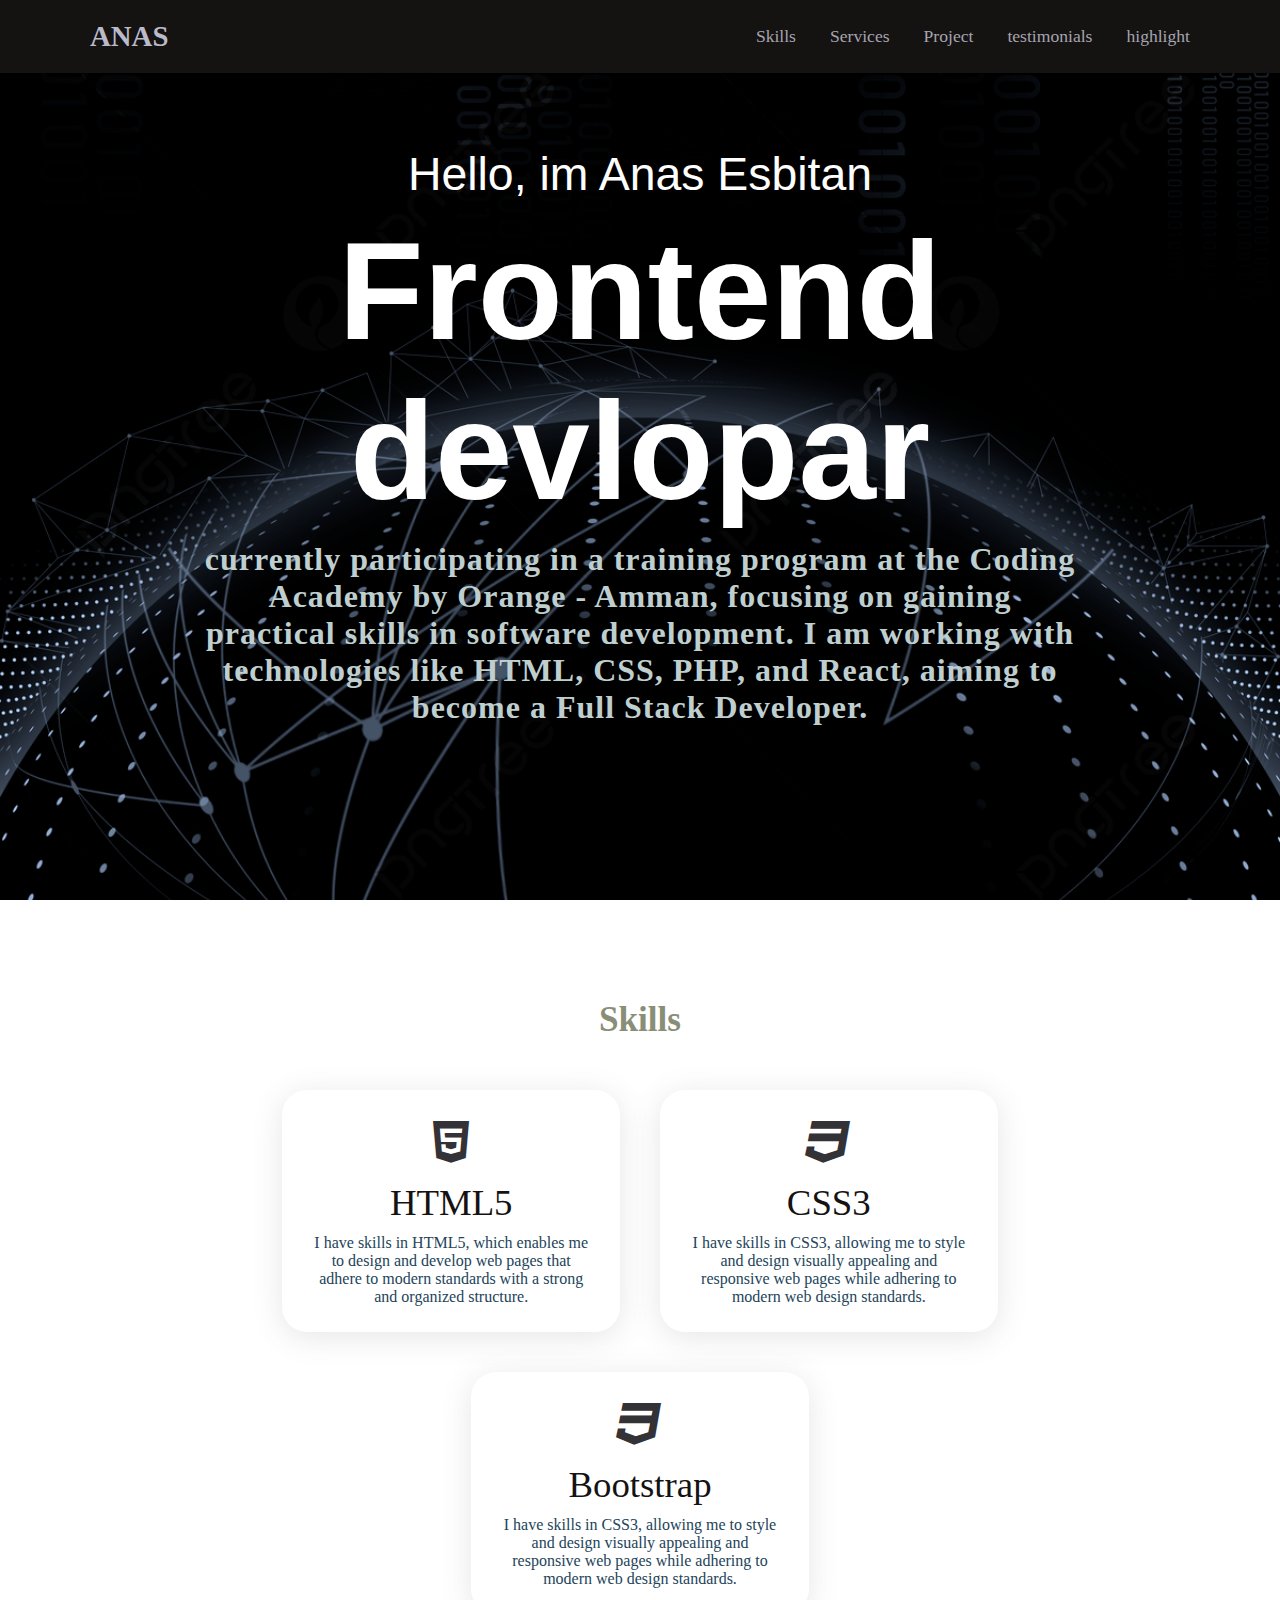
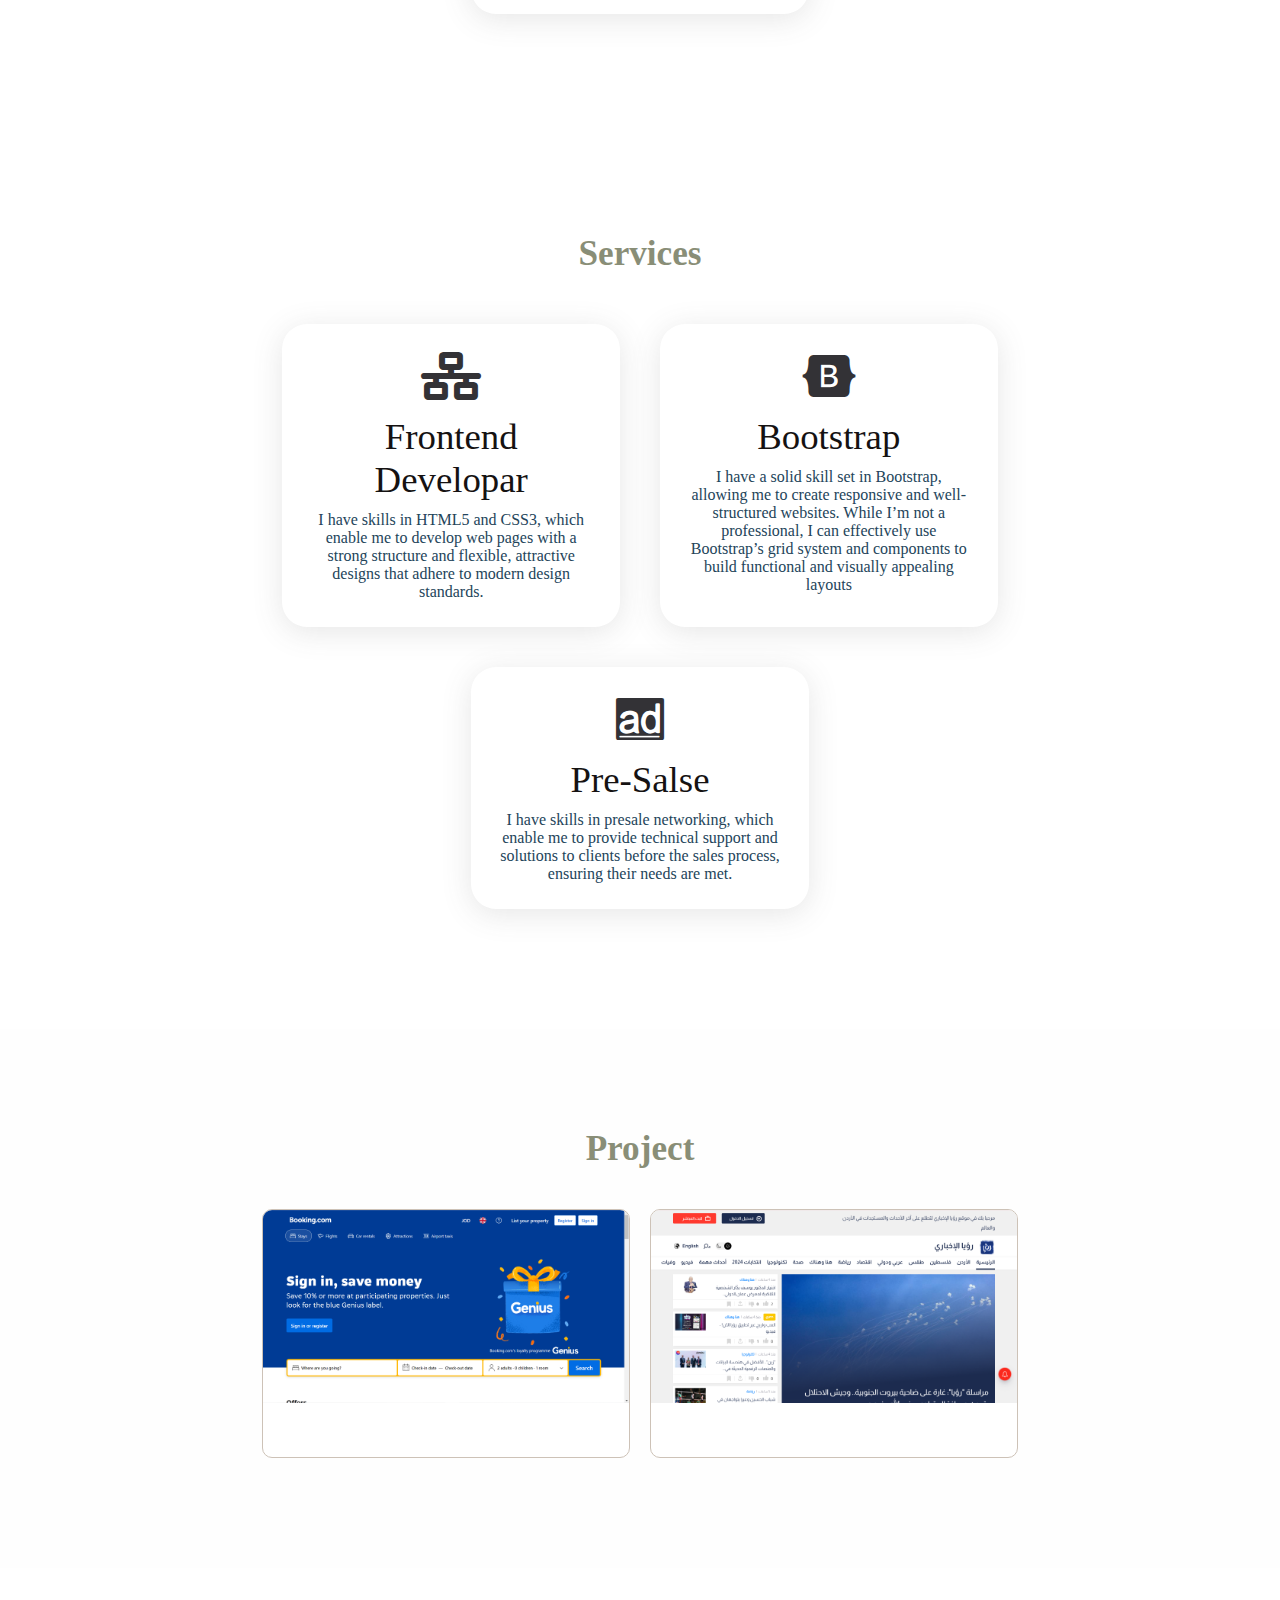
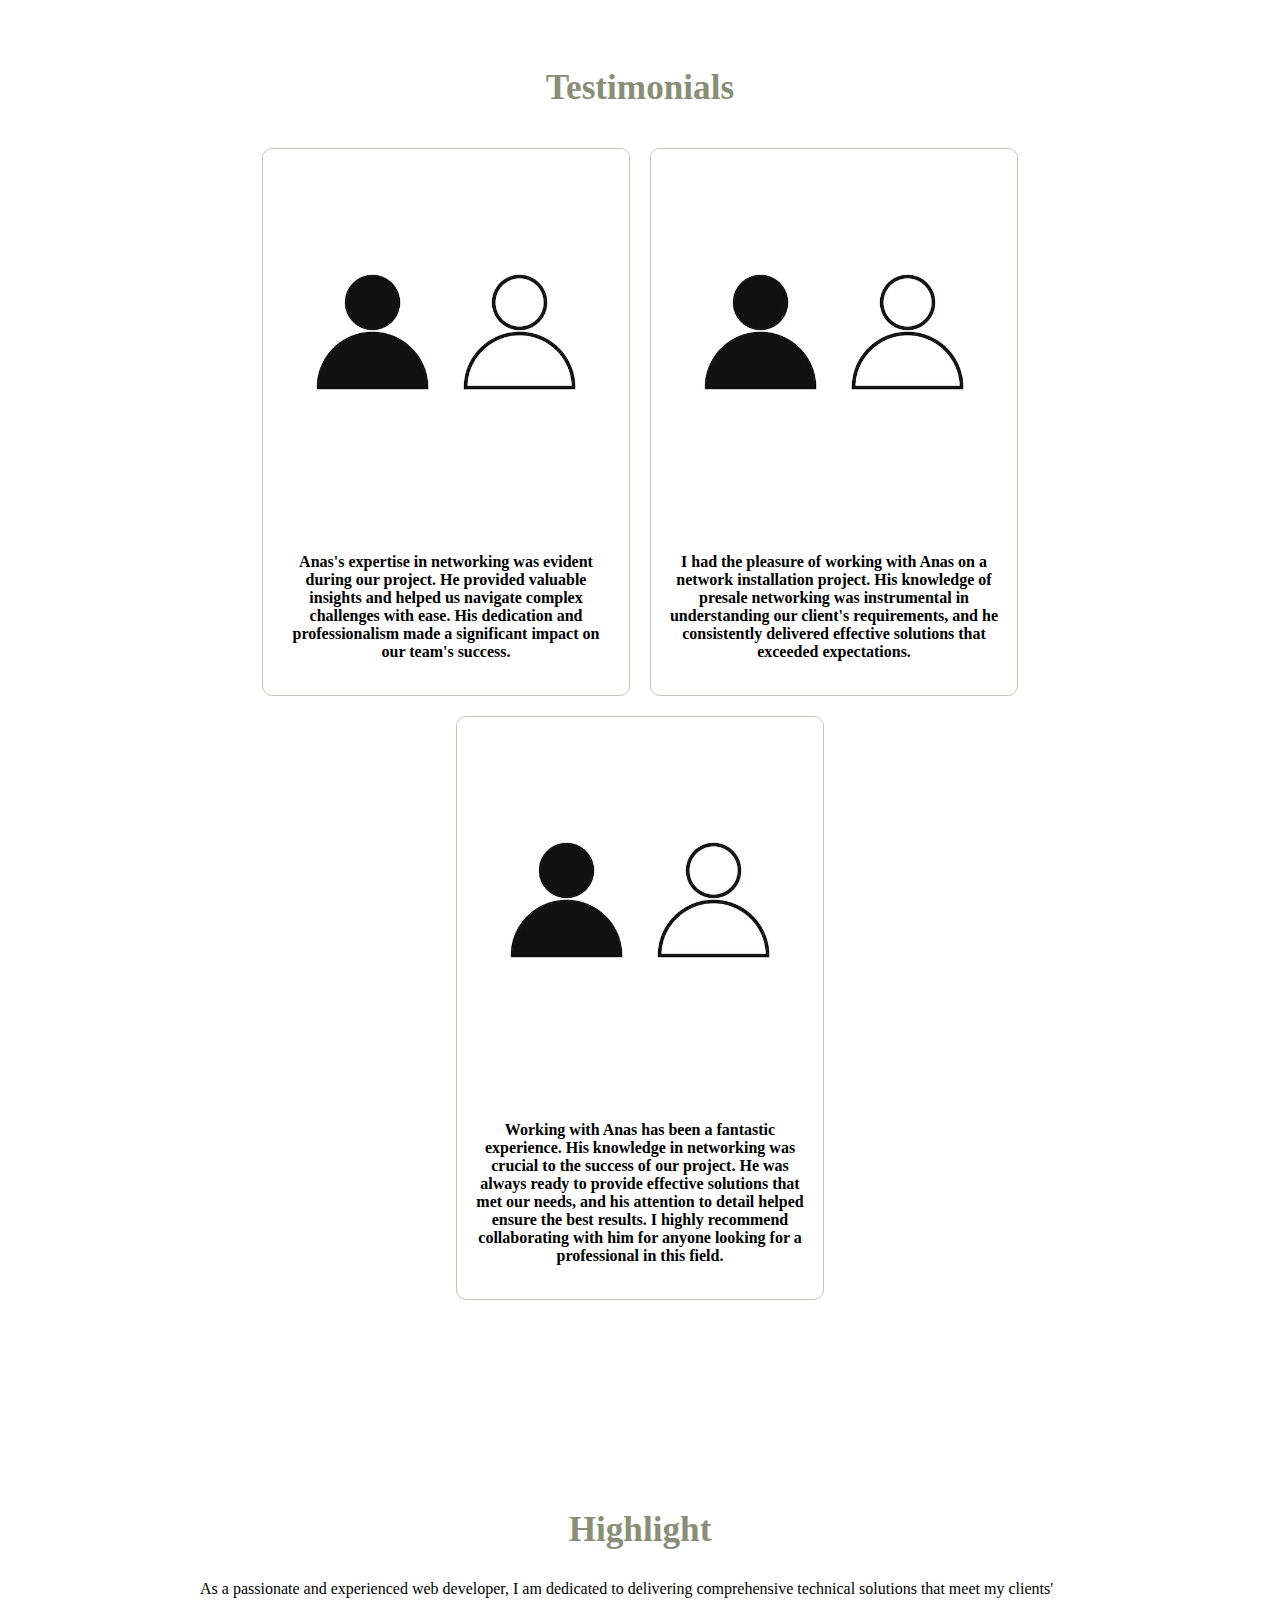
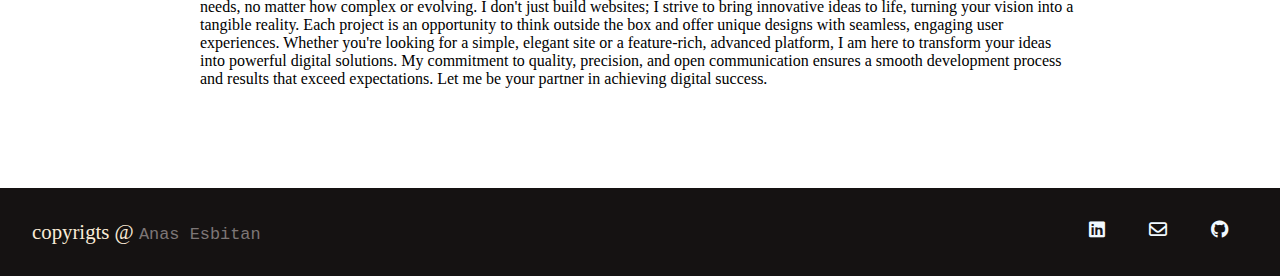
<file: index.html>
<!DOCTYPE html>
<html lang="en">

<head>
    <meta charset="UTF-8">
    <meta name="viewport" content="width=device-width, initial-scale=1.0">
    <link rel="stylesheet" href="https://cdnjs.cloudflare.com/ajax/libs/font-awesome/6.0.0/css/all.min.css">
    <link href="./NewImg.jpg" type="imge/x-icon" rel="icon">
    <link rel="stylesheet" href="Portfolio.css">
    <title>portofolo</title>
</head>
<body>
    <header>
        <!-- halaaaaaaaaaa -->
 <a href="#"class="Logo">Anas</a>
 <nav class="Navigation">
<a href="#skills">Skills</a>
<a href="#services">Services</a>
<a href="#project">Project</a>
<a href="#testimonials">testimonials</a>
<a href="#highlight">highlight</a>
</nav>
 </header>
    <section class="main">
<div>
<h2>Hello, im Anas Esbitan<br><span>Frontend devlopar</span></h2>
 <h3>currently participating in a training program at the Coding Academy by Orange - Amman, focusing on
 gaining practical skills in software development. I am working with technologies like HTML, CSS, PHP,
 and React, aiming to become a Full Stack Developer.</h3><br>
 <a href="#project"     class="Main-btn"></a>
        </div>

    </section>
    <section class="skills" id="skills">
        <h2 class="title">Skills</h2>
        <div class="contint">
            <div class="card">
                <div class="icon">
                    <i class="fa-brands fa-html5"></i>
                </div>
                <div class="info">
                    <h3>HTML5</h3>
                    <p>I have skills in HTML5, which enables me to design and develop web pages that adhere to modern
                        standards with a strong and organized structure.</p>
                </div>
            </div>
            <div class="card">
                <div class="icon">
                    <i class="fa-brands fa-css3"></i>
                </div>
                <div class="info">
                    <h3>CSS3</h3>
                    <p>I have skills in CSS3, allowing me to style and design visually appealing and responsive web
                        pages while adhering to modern web design standards.</p>
                </div>
            </div>
            <div class="card">
                <div class="icon">
                    <i class="fa-brands fa-css3"></i>
                </div>
                <div class="info">
                    <h3>Bootstrap</h3>
                    <p>I have skills in CSS3, 
            allowing me to style and design 
            visually appealing and 
            responsive web
                        pages while adhering to 
            modern web design standards.
            </p>
                </div>
            </div>
        </div>
        </div>

    </section>
    <section class="services" id="services">
        <h2 class="title">Services</h2>
        <div class="contint">
            <div class="card">
                <div class="icon">
                    <i class="fa-solid fa-network-wired"></i>
                </div>
                <div class="info">
                    <h3>Frontend Developar</h3>
                    <p>I have skills in HTML5 and CSS3, which enable me to develop web pages with a strong structure and
                        flexible, attractive designs that adhere to modern design standards.</p>
                </div>

            </div>
            <div class="card">
                <div class="icon">
                    <i class="fa-brands fa-bootstrap"></i>
                </div>
                <div class="info">
                    <h3>Bootstrap</h3>
                    <p>I have a solid skill set in Bootstrap, allowing me to create responsive and well-structured websites. While I’m not a professional, I can effectively use Bootstrap’s grid system and components to build functional and visually appealing layouts</p>
                </div>
            </div>
            <div class="card">
                <div class="icon">
                    <i class="fa-brands fa-adversal"></i>
                </div>
                <div class="info">
                    <h3>Pre-Salse</h3>
                    <p>I have skills in presale networking, which enable me to provide technical support and solutions
                        to clients before the sales process, ensuring their needs are met.</p>
                </div>
            </div>
        </div>
    </section>
    <section class="project" id="project">
        <h2 class="title">Project</h2>
        <div class="contint">
            <div class="project-card">
                <div class="project-img">
                    <img src="./IMG/Bokk2.png">
                </div>
                    <strong class="project-titil">

                    </strong>
            </div>
            <div class="project-card">
                <div class="project-img">
                    <img src="./IMG/roya2.png"><br><br>
                </div>
                <div class="project-info">

                </div>
            </div>
        </div>
    </section>
<section class="testimonials"  id="testimonials">
        <h2 class="title">Testimonials</h2>
        <div class="contint">
            <div class="project-card">
                <div class="project-img">
                    <img src="/IMG/person-icon.avif" alt="">
                </div>
                <div class="project-info">
                    <strong class="project-titil1">
                        <h4>Anas's expertise in networking was evident during our project. He provided valuable insights
                            and helped us navigate complex challenges with ease. His dedication and professionalism made
                            a significant impact on our team's success.</h4>
                    </strong>
                </div>
            </div>
            <div class="project-card">
                <div class="project-img">
                    <img src="/IMG/person-icon.avif">
                </div>
                <div class="project-info">
                    <strong class="project-titil1">
                        <h4>I had the pleasure of working with Anas on a network installation project. His knowledge of
                            presale networking was instrumental in understanding our client's requirements, and he
                            consistently delivered effective solutions that exceeded expectations.</h4>
                    </strong>
                </div>
            </div>
            <div class="project-card">
                <div class="project-img">
                    <img src="/IMG/person-icon.avif">
                </div>
                <div class="project-info">
                    <strong class="project-titil1">
                        <h4>Working with Anas has been a fantastic experience. His knowledge in networking was crucial
                            to the success of our project. He was always ready to provide effective solutions that met
                            our needs, and his attention to detail helped ensure the best results. I highly recommend
                            collaborating with him for anyone looking for a professional in this field.</h4>

                    </strong>
                </div>
            </div>
        </div>
        </div>
        </div>
    </section>

    <section class="highlight" id="highlight">
        <h1 class="title">Highlight </h1>
        <div class="contint">
            <!-- <div class="project-card">   -->
            <p>As a passionate and experienced web developer, I am dedicated to delivering comprehensive technical
                solutions that meet my clients' needs, no matter how complex or evolving. I don't just build websites; I
                strive to bring innovative ideas to life, turning your vision into a tangible reality. Each project is
                an opportunity to think outside the box and offer unique designs with seamless, engaging user
                experiences. Whether you're looking for a simple, elegant site or a feature-rich, advanced platform, I
                am here to transform your ideas into powerful digital solutions. My commitment to quality, precision,
                and open communication ensures a smooth development process and results that exceed expectations. Let me
                be your partner in achieving digital success.</p>
        </div>

    </section>

    <footer class="footer">
        <p>copyrigts @ <samp>Anas Esbitan</samp></p>
        <div class="social-icon2">

            <a href="https://www.linkedin.com/in/anas-esbitan-467774204/" target="_blank"><i class="fa-brands fa-linkedin"></i></a>
            <a href="mailto:anasesbitan7@gmail.com" target="_blank"><i class="fa-regular fa-envelope"></i></a>
            <a href="https://github.com/Anas-Esbitan" target="_blank"><i class="fa-brands fa-github"></i></a>

        </div>
    </footer>
</body>

</html>
</file>
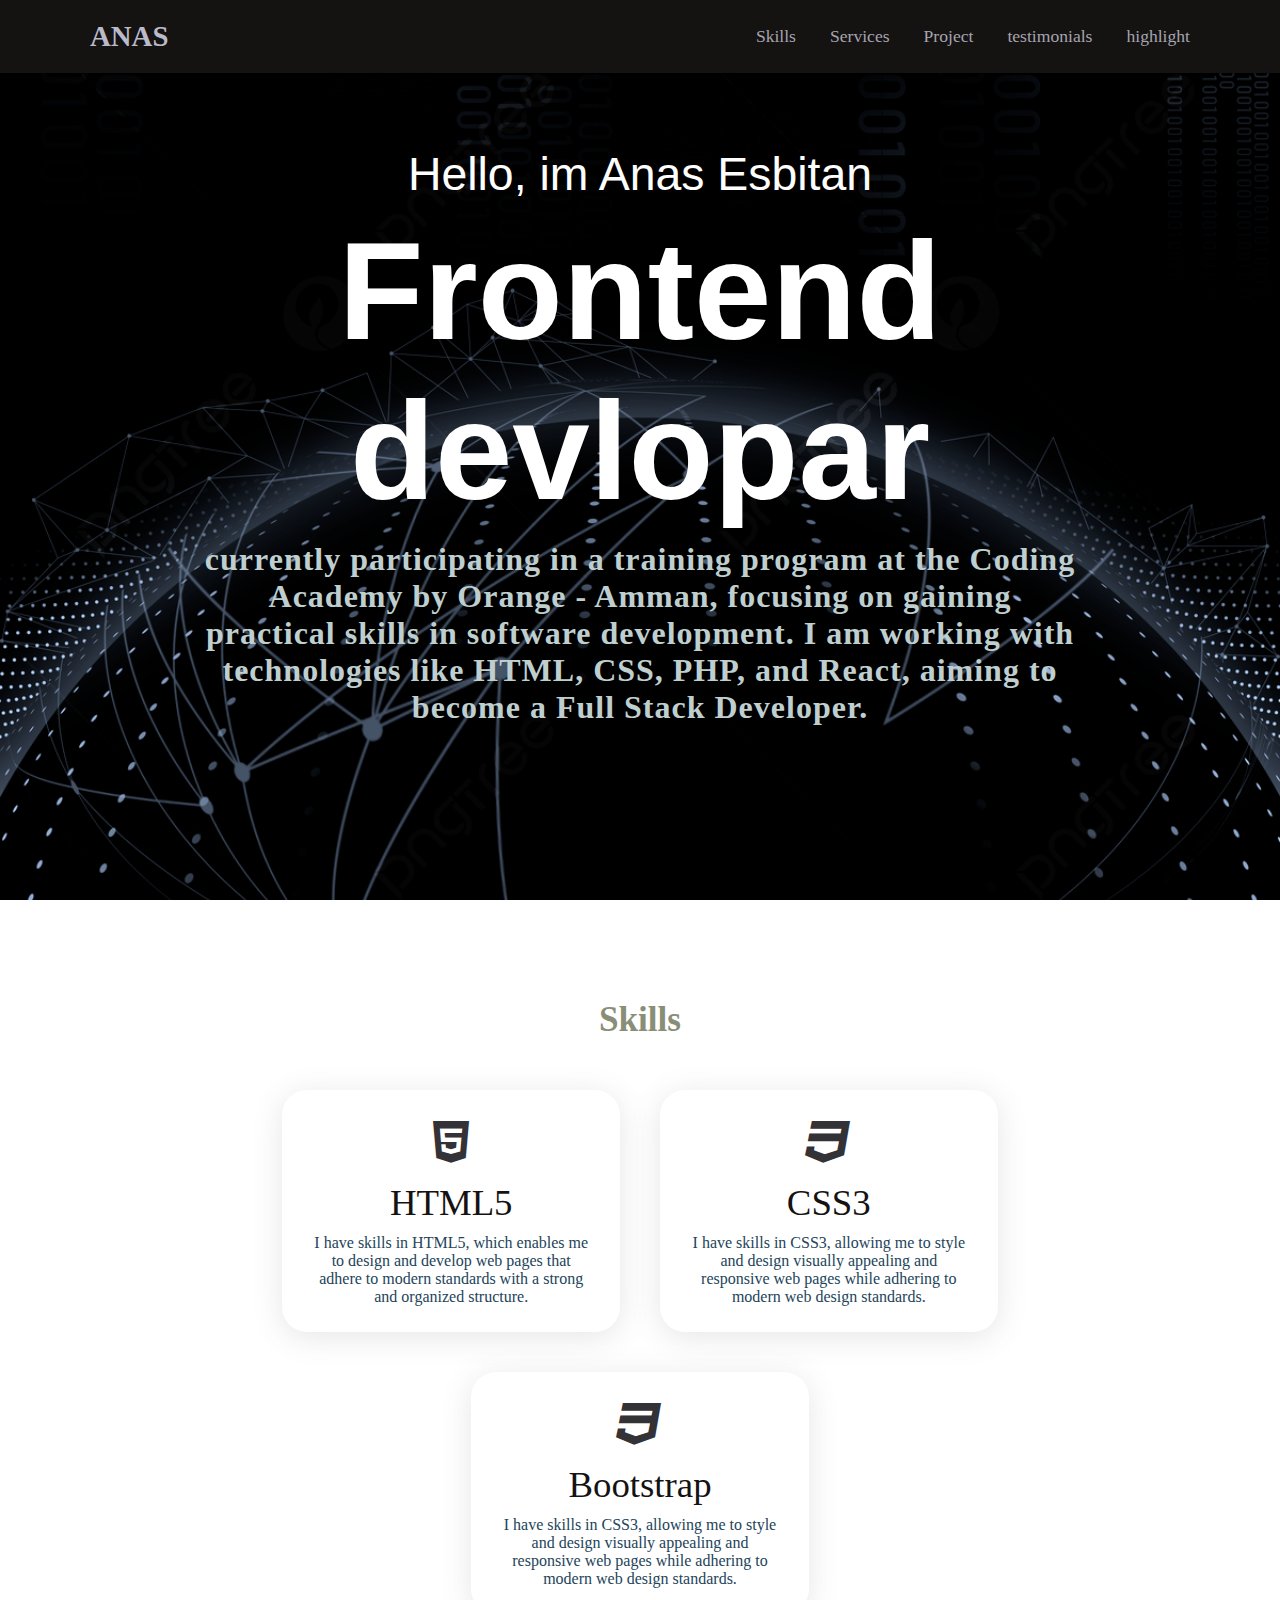
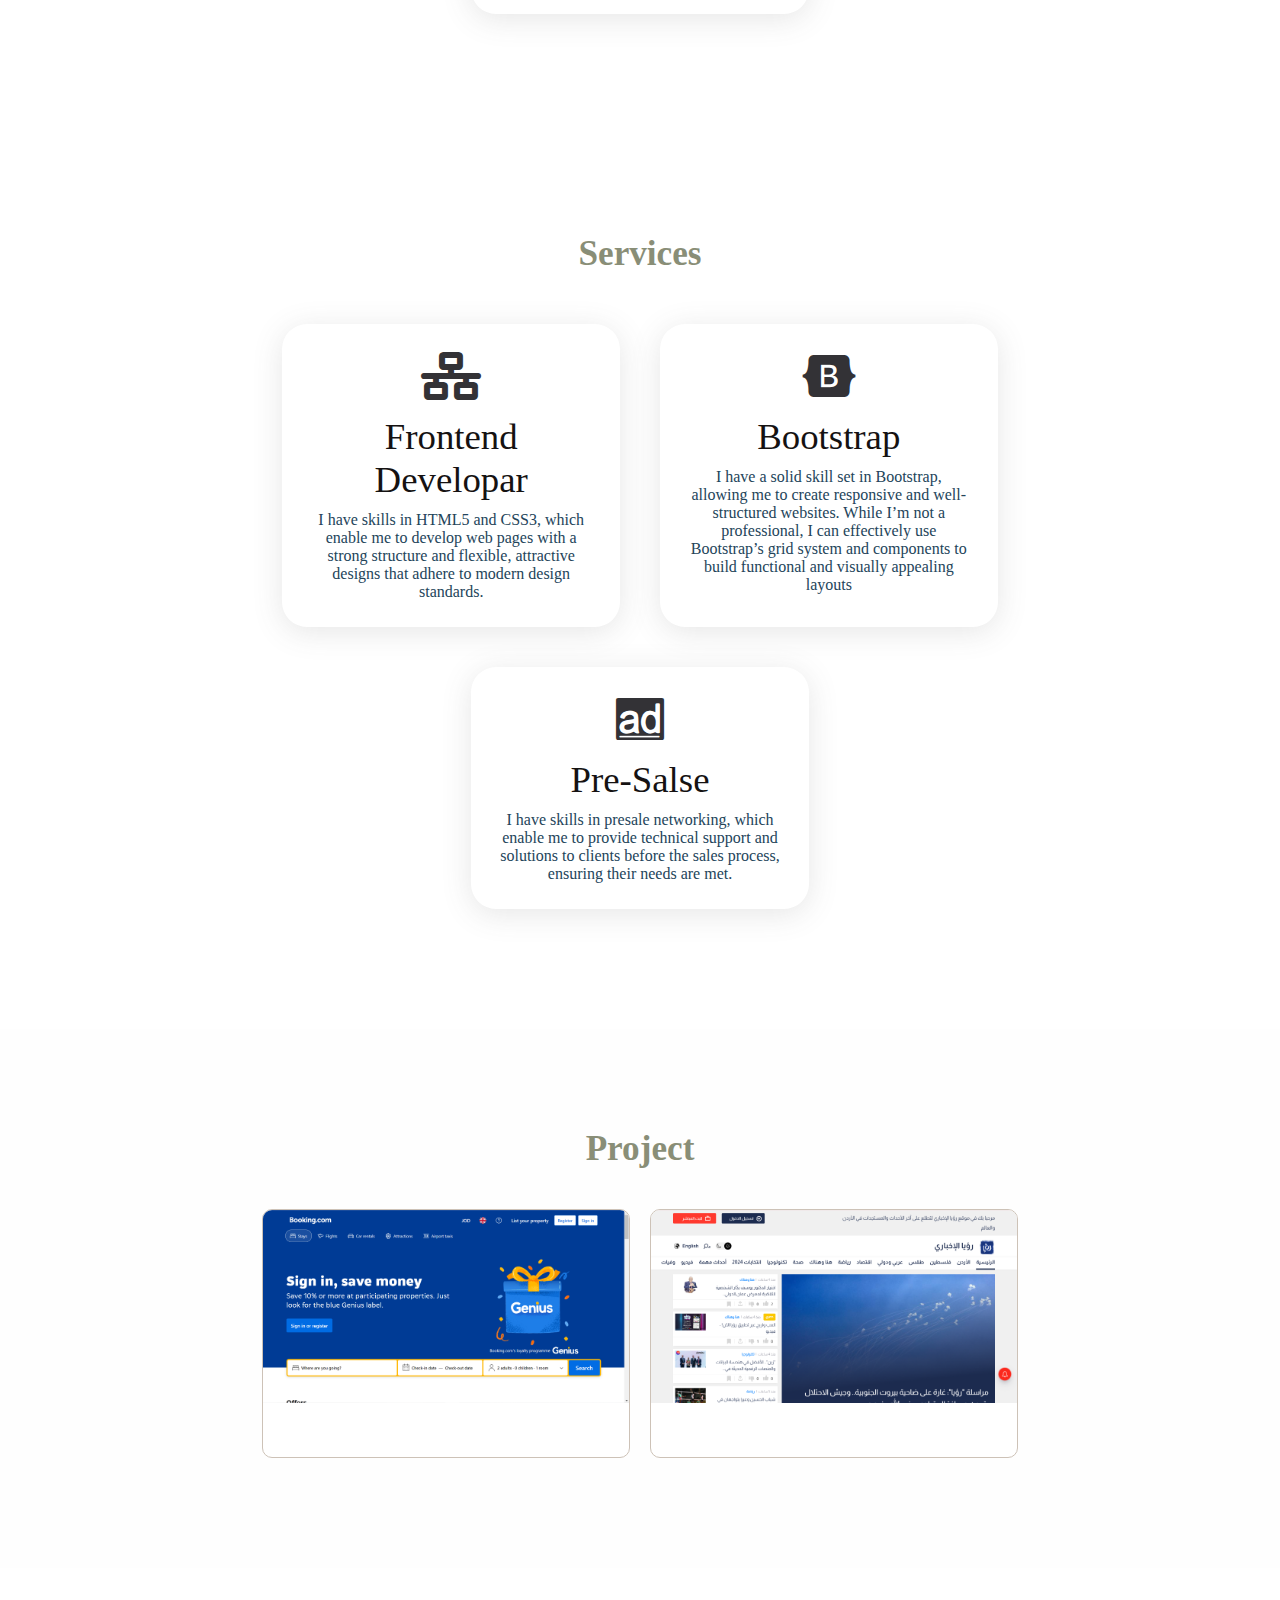
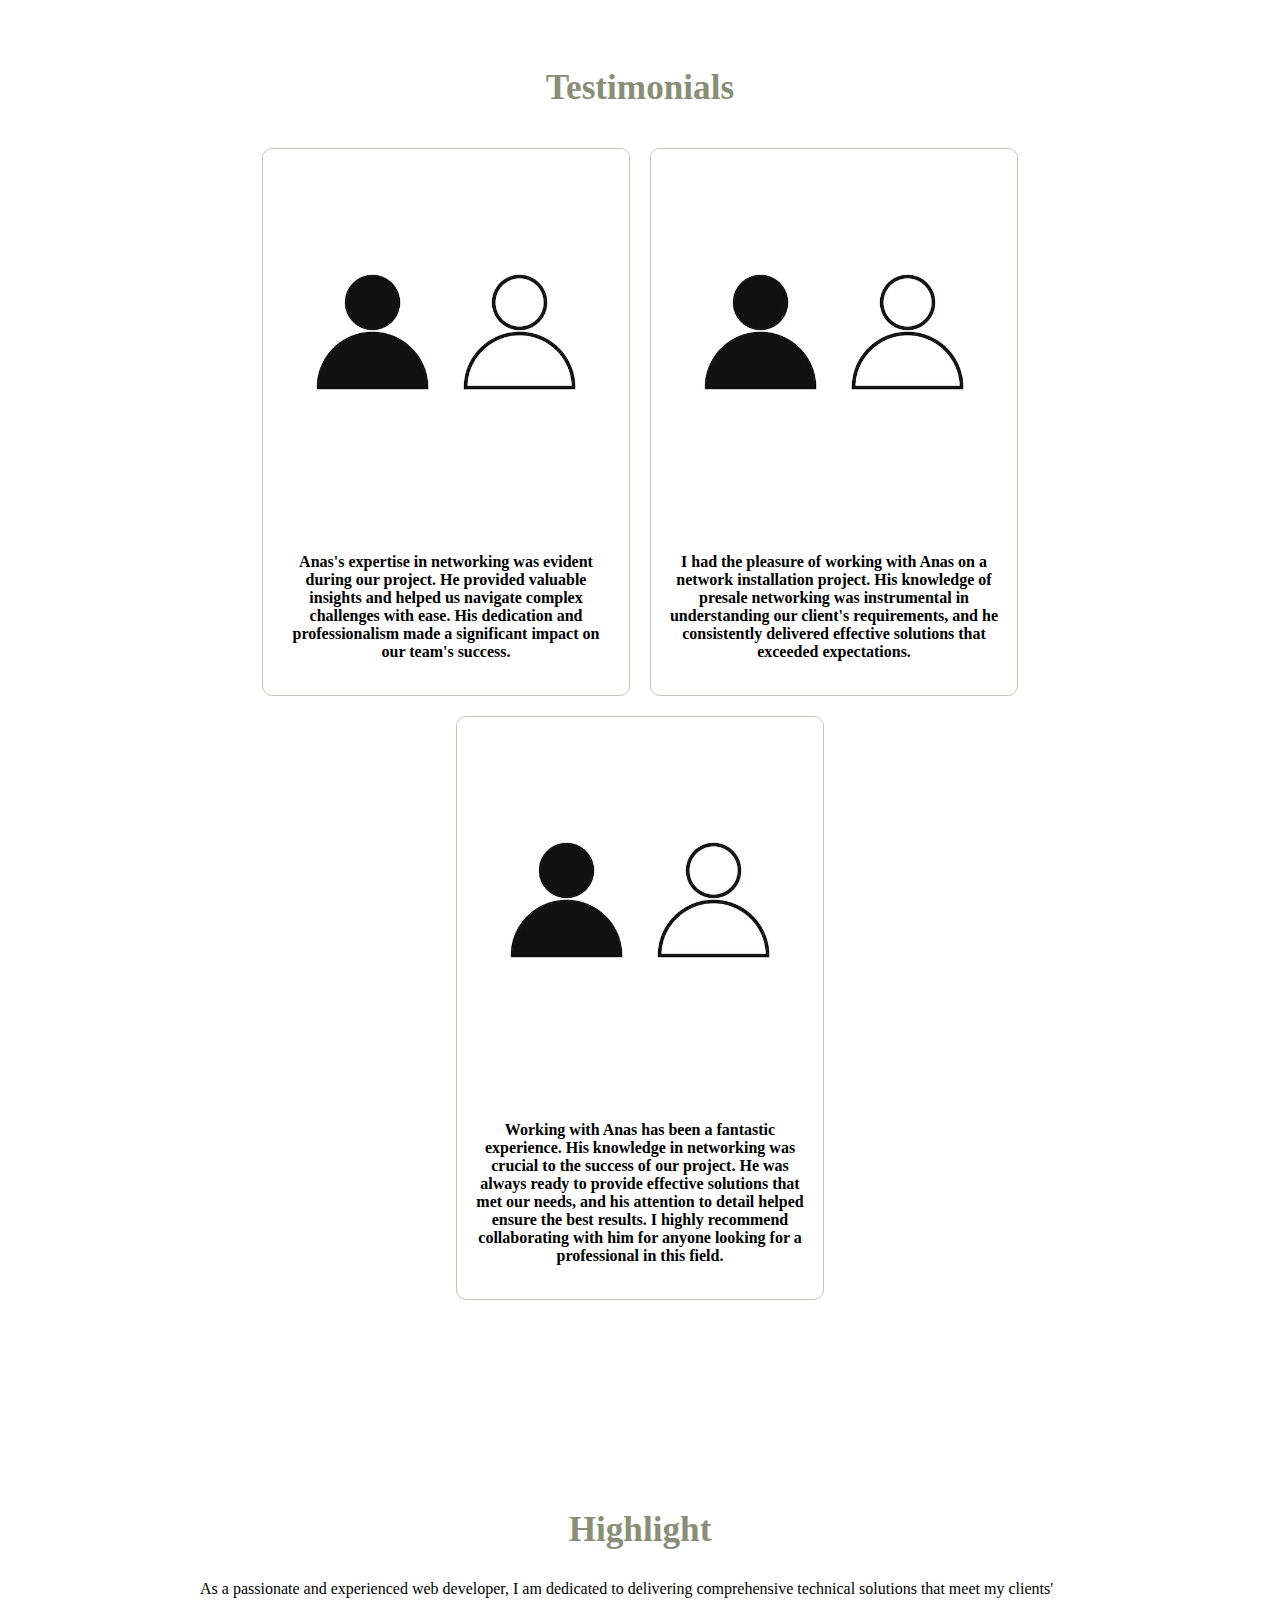
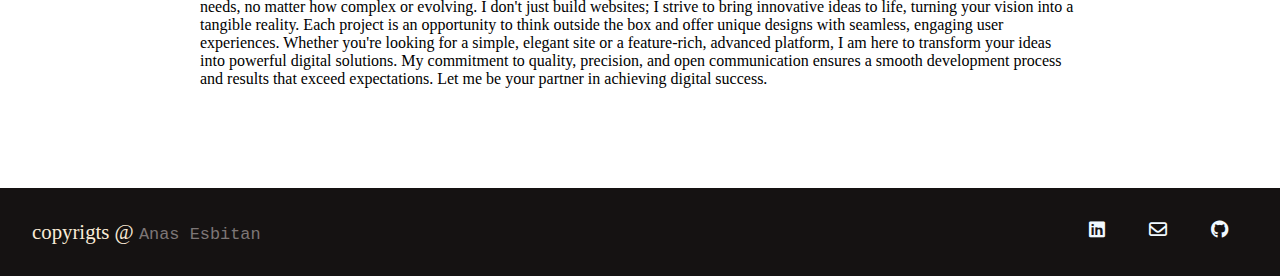
<file: Portfolio.html>
<!DOCTYPE html>
<html lang="en">

<head>
    <meta charset="UTF-8">
    <meta name="viewport" content="width=device-width, initial-scale=1.0">
    <link rel="stylesheet" href="https://cdnjs.cloudflare.com/ajax/libs/font-awesome/6.0.0/css/all.min.css">
    <link href="./NewImg.jpg" type="imge/x-icon" rel="icon">
    <link rel="stylesheet" href="/Portfolio.css">
    <title>portofolo</title>
</head>
<body>
    <header>
 <a href="#"class="Logo">Anas</a>
 <nav class="Navigation">
<a href="#skills">Skills</a>
<a href="#services">Services</a>
<a href="#project">Project</a>
<a href="#testimonials">testimonials</a>
<a href="#highlight">highlight</a>
</nav>
 </header>
    <section class="main">
<div>
<h2>Hello, im Anas Esbitan<br><span>Frontend devlopar</span></h2>
 <h3>currently participating in a training program at the Coding Academy by Orange - Amman, focusing on
 gaining practical skills in software development. I am working with technologies like HTML, CSS, PHP,
 and React, aiming to become a Full Stack Developer.</h3><br>
 <a href="#project"     class="Main-btn"></a>
        </div>

    </section>
    <section class="skills" id="skills">
        <h2 class="title">Skills</h2>
        <div class="contint">
            <div class="card">
                <div class="icon">
                    <i class="fa-brands fa-html5"></i>
                </div>
                <div class="info">
                    <h3>HTML5</h3>
                    <p>I have skills in HTML5, which enables me to design and develop web pages that adhere to modern
                        standards with a strong and organized structure.</p>
                </div>
            </div>
            <div class="card">
                <div class="icon">
                    <i class="fa-brands fa-css3"></i>
                </div>
                <div class="info">
                    <h3>CSS3</h3>
                    <p>I have skills in CSS3, allowing me to style and design visually appealing and responsive web
                        pages while adhering to modern web design standards.</p>
                </div>
            </div>
            <div class="card">
                <div class="icon">
                    <i class="fa-brands fa-css3"></i>
                </div>
                <div class="info">
                    <h3>Bootstrap</h3>
                    <p>I have skills in CSS3, 
            allowing me to style and design 
            visually appealing and 
            responsive web
                        pages while adhering to 
            modern web design standards.
            </p>
                </div>
            </div>
        </div>
        </div>

    </section>
    <section class="services" id="services">
        <h2 class="title">Services</h2>
        <div class="contint">
            <div class="card">
                <div class="icon">
                    <i class="fa-solid fa-network-wired"></i>
                </div>
                <div class="info">
                    <h3>Frontend Developar</h3>
                    <p>I have skills in HTML5 and CSS3, which enable me to develop web pages with a strong structure and
                        flexible, attractive designs that adhere to modern design standards.</p>
                </div>

            </div>
            <div class="card">
                <div class="icon">
                    <i class="fa-brands fa-bootstrap"></i>
                </div>
                <div class="info">
                    <h3>Bootstrap</h3>
                    <p>I have a solid skill set in Bootstrap, allowing me to create responsive and well-structured websites. While I’m not a professional, I can effectively use Bootstrap’s grid system and components to build functional and visually appealing layouts</p>
                </div>
            </div>
            <div class="card">
                <div class="icon">
                    <i class="fa-brands fa-adversal"></i>
                </div>
                <div class="info">
                    <h3>Pre-Salse</h3>
                    <p>I have skills in presale networking, which enable me to provide technical support and solutions
                        to clients before the sales process, ensuring their needs are met.</p>
                </div>
            </div>
        </div>
    </section>
    <section class="project" id="project">
        <h2 class="title">Project</h2>
        <div class="contint">
            <div class="project-card">
                <div class="project-img">
                    <img src="./IMG/Bokk2.png">
                </div>
                    <strong class="project-titil">

                    </strong>
            </div>
            <div class="project-card">
                <div class="project-img">
                    <img src="./IMG/roya2.png"><br><br>
                </div>
                <div class="project-info">

                </div>
            </div>
        </div>
    </section>
<section class="testimonials"  id="testimonials">
        <h2 class="title">Testimonials</h2>
        <div class="contint">
            <div class="project-card">
                <div class="project-img">
                    <img src="/IMG/person-icon.avif" alt="">
                </div>
                <div class="project-info">
                    <strong class="project-titil1">
                        <h4>Anas's expertise in networking was evident during our project. He provided valuable insights
                            and helped us navigate complex challenges with ease. His dedication and professionalism made
                            a significant impact on our team's success.</h4>
                    </strong>
                </div>
            </div>
            <div class="project-card">
                <div class="project-img">
                    <img src="/IMG/person-icon.avif">
                </div>
                <div class="project-info">
                    <strong class="project-titil1">
                        <h4>I had the pleasure of working with Anas on a network installation project. His knowledge of
                            presale networking was instrumental in understanding our client's requirements, and he
                            consistently delivered effective solutions that exceeded expectations.</h4>
                    </strong>
                </div>
            </div>
            <div class="project-card">
                <div class="project-img">
                    <img src="/IMG/person-icon.avif">
                </div>
                <div class="project-info">
                    <strong class="project-titil1">
                        <h4>Working with Anas has been a fantastic experience. His knowledge in networking was crucial
                            to the success of our project. He was always ready to provide effective solutions that met
                            our needs, and his attention to detail helped ensure the best results. I highly recommend
                            collaborating with him for anyone looking for a professional in this field.</h4>

                    </strong>
                </div>
            </div>
        </div>
        </div>
        </div>
    </section>

    <section class="highlight" id="highlight">
        <h1 class="title">Highlight </h1>
        <div class="contint">
            <!-- <div class="project-card">   -->
            <p>As a passionate and experienced web developer, I am dedicated to delivering comprehensive technical
                solutions that meet my clients' needs, no matter how complex or evolving. I don't just build websites; I
                strive to bring innovative ideas to life, turning your vision into a tangible reality. Each project is
                an opportunity to think outside the box and offer unique designs with seamless, engaging user
                experiences. Whether you're looking for a simple, elegant site or a feature-rich, advanced platform, I
                am here to transform your ideas into powerful digital solutions. My commitment to quality, precision,
                and open communication ensures a smooth development process and results that exceed expectations. Let me
                be your partner in achieving digital success.</p>
        </div>

    </section>

    <footer class="footer">
        <p>copyrigts @ <samp>Anas Esbitan</samp></p>
        <div class="social-icon2">

            <a href="https://www.linkedin.com/in/anas-esbitan-467774204/" target="_blank"><i class="fa-brands fa-linkedin"></i></a>
            <a href="mailto:anasesbitan7@gmail.com" target="_blank"><i class="fa-regular fa-envelope"></i></a>
            <a href="https://github.com/Anas-Esbitan" target="_blank"><i class="fa-brands fa-github"></i></a>

        </div>
    </footer>
</body>

</html>
</file>
<file: Portfolio.css>
html {
    scroll-behavior: smooth;
}
* {
    margin: 0;
    padding: 0;
    box-sizing: border-box;
}

header {
    background-color: rgb(21, 18, 18);
    width: 100%;
    position: fixed;
    z-index: 100;
    display: flex;
    justify-content: space-between;
    align-items: center;
    padding: 20px 90px;
}

.Logo {
    text-decoration: none;
    color: rgb(186, 186, 202);
    text-transform: uppercase;
    font-weight: 700;
    font-size: 1.8em;
}

.Logo:hover {
    color: rgb(69, 66, 66);
}

.Navigation a {
    text-decoration: none;
    color: rgb(165, 165, 175);
    font-size: 1.1em;
    font-weight: 500;
    padding-left: 30px;
}

.Navigation a:hover {
    color: rgb(233, 233, 233);
}

section {
    padding: 100px 200px;
}

.main {
    width: 100%;
    min-height: 100vh;
    display: flex;
    align-items: center;
    background: url(IMG/NewImg.jpg) no-repeat;
    background-size: cover;
    background-position: center;
    background-attachment: fixed;
}
.main h2 {
    font-family: Impact, Haettenschweiler, 'Arial Narrow Bold', sans-serif;
    text-align: center;
    color: rgb(254, 254, 254);
    font-size: 2.9em;
    font-weight: 500;
}

.main h2 span {
    font-family: 'Lucida Sans', 'Lucida Sans Regular', 'Lucida Grande', 'Lucida Sans Unicode', Geneva, Verdana, sans-serif;
    display: inline-block;
    margin-top: 10px;
    color: rgb(255, 255, 255);
    font-size: 3em;
    font-weight: 600;
}

.main h3 {
    text-align:center;
    color: rgb(191, 207, 207);
    font-size: 2em;
    font-weight: 700;
    letter-spacing: 1px;
    margin-top: 10px;
    margin-bottom: 10px;
}
.social-icon {
    display: flex;
    justify-content: center; 
    align-items: center; 
    margin: 20px; 
}
.social-icon a {
    font-size: large;
    color: rgb(77, 101, 121);
    margin: 20px;
}

.title {
    display: flex;
    justify-content: center;
    color: rgb(137, 142, 119);
    font-size: 2.2em;
    margin-bottom: 30px;
}

.contint {
    display: flex;
    justify-content: center;
    flex-direction: row;
    flex-wrap: wrap;
}

.card {
    background-color: rgb(255, 255, 255);
    width: 21.1em;
    box-shadow: 0 5px 30px rgba(88, 85, 85, 0.15);
    border-radius: 25px;
    padding: 26px;
    margin: 20px;
    transition: 0.7s ease;
}

.card:hover {
    transform: scale(1.1);
}

.icon {
    color: rgb(51, 50, 54);
    font-size: 3em;
    text-align: center;
}

.info {
    text-align: center;
    color: rgb(35, 68, 90);
}

.info h3 {
    color: rgb(21, 18, 18);
    font-size: 2.3em;
    font-family: 'Times New Roman', Times, serif;
    font-weight: 500;
    margin: 10px;
}

.project {
    background-color: rgb(254, 254, 254);
}

.project .contint {
    margin-top: 30px;
}

.project-card {
    background-color: rgb(255, 255, 255);
    border: 1px solid rgb(205, 194, 183);
    min-height: 10em;
    width: 23em;
    overflow: hidden;
    border-radius: 10px;
    margin: 10px;
    transition: 0.7s ease;
}

.project-card:hover {
    transform: scale(1.1);
}

.project-img img {
 
    width: 100%;
    height: auto;
}

.project-info {
    padding: 1em;
}

.project-catogry {
    font-size: 0.8em;
    color: #ffffff;
}

.project-titil {
    display: flex;
    justify-content: space-between;
    text-transform: uppercase;
    font-weight: 800;
    margin-top: 10px;
}

.more {
    text-decoration: none;
    color: rgb(83, 74, 74);
}

.more:hover {
    color: aqua;
}

.project-titil1 {
    text-align: center;
    padding: 10px;
    margin: 10px;
}

.footer {
    background-color: rgb(21, 18, 18);
    color: antiquewhite;
    padding: 2em;
    display: flex;
    justify-content: space-between;
}

.footer p {
    font-size: 1.3em;
}

.footer p samp {
    color: rgb(125, 118, 118);
}

.social-icon2 a {
    font-size: large;
    color: aliceblue;
    margin: 20px;
}

/* Media Queries */
/* لابتوب */
@media (max-width: 1023px) {
    header {
        padding: 12px 20px;
    }

    .Navigation a {
        padding-left: 10px;
    }

    .title {
        font-size: 1.8em;
    }

    section {
        padding: 20px;
    }

    .contint {
        flex-direction: column;
        align-items: center;
    }

    .card, .project-card {
        width: 100%;
        margin: 20px 0;
    }

    .footer {
        flex-direction: column;
        text-align: center;
    }
}

/* تابلت */
@media (max-width: 768px) {
    body {
        font-size: 12px;
    }

    header {
        padding: 10px;
    }

    .main h2 {
        font-size: 1.5em;
    }

    .main h3 {
        font-size: 1.8em;
    }

    .card, .project-card {
        width: 100%;
        margin: 15px 0;
    }

    section {
        padding: 15px;
    }

    .footer {
        flex-direction: column;
        padding: 10px;
        text-align: center;
    }
}
/* تلفونات */
@media (max-width: 480px) {
    body {
        font-size: 10px;
    }

    .main h2 {
        font-size: 1.2em;
    }

    .main h3 {
        font-size: 1.5em;
    }

    .card, .project-card {
        width: 100%;
        margin: 10px 0;
    }

    .Navigation a {
        font-size: 0.9em;
    }
}
</file>
